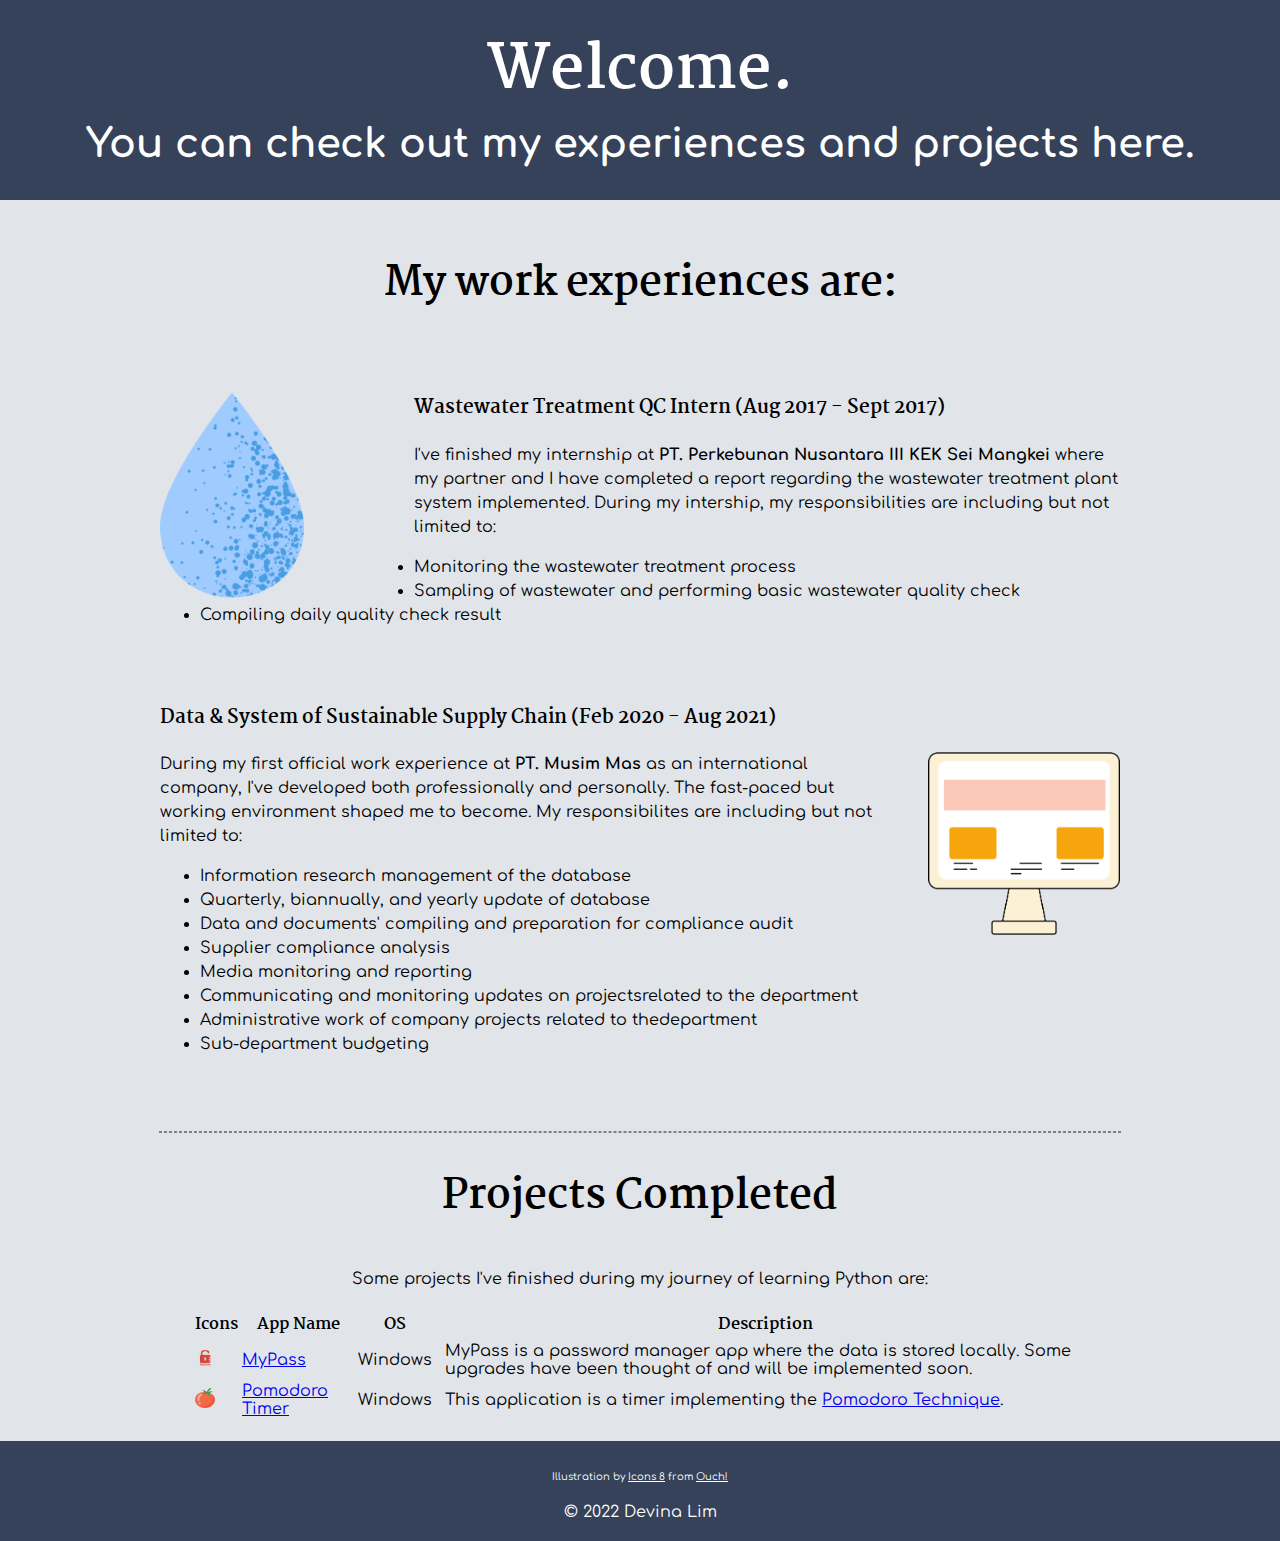
<file: experiences.html>
<!DOCTYPE html>
<html lang="en">
  <head>
    <meta charset="UTF-8">
    <!-- <meta http-equiv="X-UA-Compatible" content="ie=edge"> -->
    <title>Experiences and Projects</title>
    <link rel="stylesheet" href="experiences_style.css">
    <link rel="icon" href="image/favicon.ico"/>
    <link rel="preconnect" href="https://fonts.googleapis.com">
    <link rel="preconnect" href="https://fonts.gstatic.com" crossorigin>
    <link href="https://fonts.googleapis.com/css2?family=Comfortaa:wght@300&family=Martel:wght@300&family=Ms+Madi&display=swap" rel="stylesheet">
  </head>

  <body>
    <div class="welcome">
      <h1 class="title">Welcome.</h1>
      <h2 class="title-intro">You can check out my experiences and projects here.</h2>
    </div>

    <div class="experiences">
      <h2 class="experience-intro">My work experiences are:</h2>

      <div class="row">
        <div class="image-block">
          <img class="wastewater-img" src="wastewater.png" alt="wastewater" />
        </div>
        <div class="description">
          <h3 class="work-title">Wastewater Treatment QC Intern (Aug 2017 - Sept 2017)</h3>
          <p class="wastewater-work-desc">I've finished my internship at <strong>PT. Perkebunan Nusantara III KEK Sei Mangkei</strong> where my partner and I have completed a report regarding the wastewater treatment plant system implemented.
            During my intership, my responsibilities are including but not limited to:</p>
          <ul class="wastewater-work-desc">
            <li>Monitoring the wastewater treatment process</li>
            <li>Sampling of wastewater and performing basic wastewater quality check</li>
            <li>Compiling daily quality check result</li>
            </ul>
        </div>
      </div>

      <div class="row">
        <div class="image-block">
          <img class="computer-img" src="computer.png" alt="data & system" />
        </div>
        <div class="description">
          <h3 class="work-title">Data & System of Sustainable Supply Chain (Feb 2020 - Aug 2021)</h3>
          <p class="traceability-work-desc">During my first official work experience at <strong>PT. Musim Mas</strong> as an international company, I've developed both professionally and personally.
            The fast-paced but working environment shaped me to become. My responsibilites are including but not limited to:</p>
          <ul class="traceability-work-desc">
            <li>Information research management of the database</li>
            <li>Quarterly, biannually, and yearly update of database</li>
            <li>Data and documents' compiling and preparation for compliance audit </li>
            <li>Supplier compliance analysis</li>
            <li>Media monitoring and reporting</li>
            <li>Communicating and monitoring updates on projectsrelated to the department</li>
            <li>Administrative work of company projects related to thedepartment</li>
            <li>Sub-department budgeting</li>
          </ul>
        </div>
      </div>

    </div>

    <hr>

    <div class="projects-finished">
      <h2>Projects Completed</h2>
      <p class="project-intro">Some projects I've finished during my journey of learning Python are:</p>
        <table class="projects-list">
          <tr class="table-header">
            <td><strong>Icons</strong></td>
            <td><strong>App Name</strong></td>
            <td class="os"><strong>OS</strong></td>
            <td><strong>Description</strong></td>
          </tr>
          <tr>
            <td><img class="mypass-img" src="logo.ico" alt="Mypass"/></td>
            <td><a href="MyPass v.3.exe">MyPass</a></td>
            <td class="os">Windows</td>
            <td>MyPass is a password manager app where the data is stored locally.
              Some upgrades have been thought of and will be implemented soon.</td>
          </tr>
          <tr>
            <td><img class="pomodoro-img" src="tomato.ico" alt="tomato"/></td>
            <td><a href="Pomodoro Timer.exe">Pomodoro Timer</a></td>
            <td class="os">Windows</td>
            <td>This application is a timer implementing the <a id="pomodoro-link" href="https://en.wikipedia.org/wiki/Pomodoro_Technique">Pomodoro Technique</a>.</td>
          </tr>
        </table>

    </div>


    <div class="bottom-container">
      <!-- <a class="footer-link" href="https://twitter.com/">Twitter</a> -->
      <!-- <a class="footer-link" href="https://www.appbrewery.co/">Website</a> -->
      <p class="illustrations-credit">Illustration by <a class="credit" href="https://icons8.com/illustrations/author/zD2oqC8lLBBA">Icons 8</a> from <a class="credit" href="https://icons8.com/illustrations">Ouch!</a></p>
      <p class="credit">© 2022 Devina Lim</p>
    </div>
  </body>
</html>
</file>
<file: experiences_style.css>
body {
  background-color: #E1E5EA;
  margin: 0;
}

.welcome {
  background-color: #354259;
  height: 200px;
  margin: 0;
  text-align: center;
}

h1 {
  color: white;
  font-family: 'Martel', serif;
  font-size: 60px;
  margin: 0 auto;
  position: relative;
  top: 20px;
}

h2 {
  color: black;
  font-family: 'Martel', serif;
  font-size: 40px;
  margin-top: 30px;
  margin-bottom: 40px;
  top: 100px;
  text-align: center;
}

hr {
  border-style: dashed;
  height: 0;
  width: 75%;
}

.title-intro {
  color: white;
  font-family: 'Comfortaa', cursive;
  margin: 20px auto 20px auto;
}

.experience-intro {
  margin: 50px auto;
}

.row {
  display: block;
  margin: 75px auto;
  width: 75%;
}

.image-block {
  display: block;
}

.description {
  display: block;
}

.work-title {
    font-family: 'Martel', serif;
}

.wastewater-work-desc {
  font-family: 'Comfortaa', cursive;
  line-height: 1.5;
  text-align: left;
  margin-bottom: 0;
}

.wastewater-img {
  float: left;
  height: 15%;
  width: 15%;
  margin-right: 110px;
}

.traceability-work-desc {
  font-family: 'Comfortaa', cursive;
  line-height: 1.5;
  text-align: left;
}

.computer-img {
  float: right;
  height: 20%;
  width: 20%;
  margin-top: 50px;
  margin-left: 50px;
}

.project-intro {
  font-family: 'Comfortaa', cursive;
  text-align: center;
}

.projects-list {
  font-family: 'Comfortaa', cursive;
  margin: 20px auto;
  width: 70%;
}

.table-header {
  font-family: 'Martel', serif;
  text-align: center;
}

.mypass-img {
  height: 20px;
  width: 20px;
}

.pomodoro-img {
  height: 20px;
  width: 20px;
}

.os {
  padding-right: 10px;
}

.bottom-container {
  background-color: #354259;
  height: 100px;
  text-align: center;
}

.illustrations-credit {
  color: white;
  font-family: 'Comfortaa', cursive;
  font-size: 10px;
  padding-top: 30px;
}

.credit {
  color: white;
  font-family: 'Comfortaa', cursive;
  padding-top: 5px;
}
</file>
